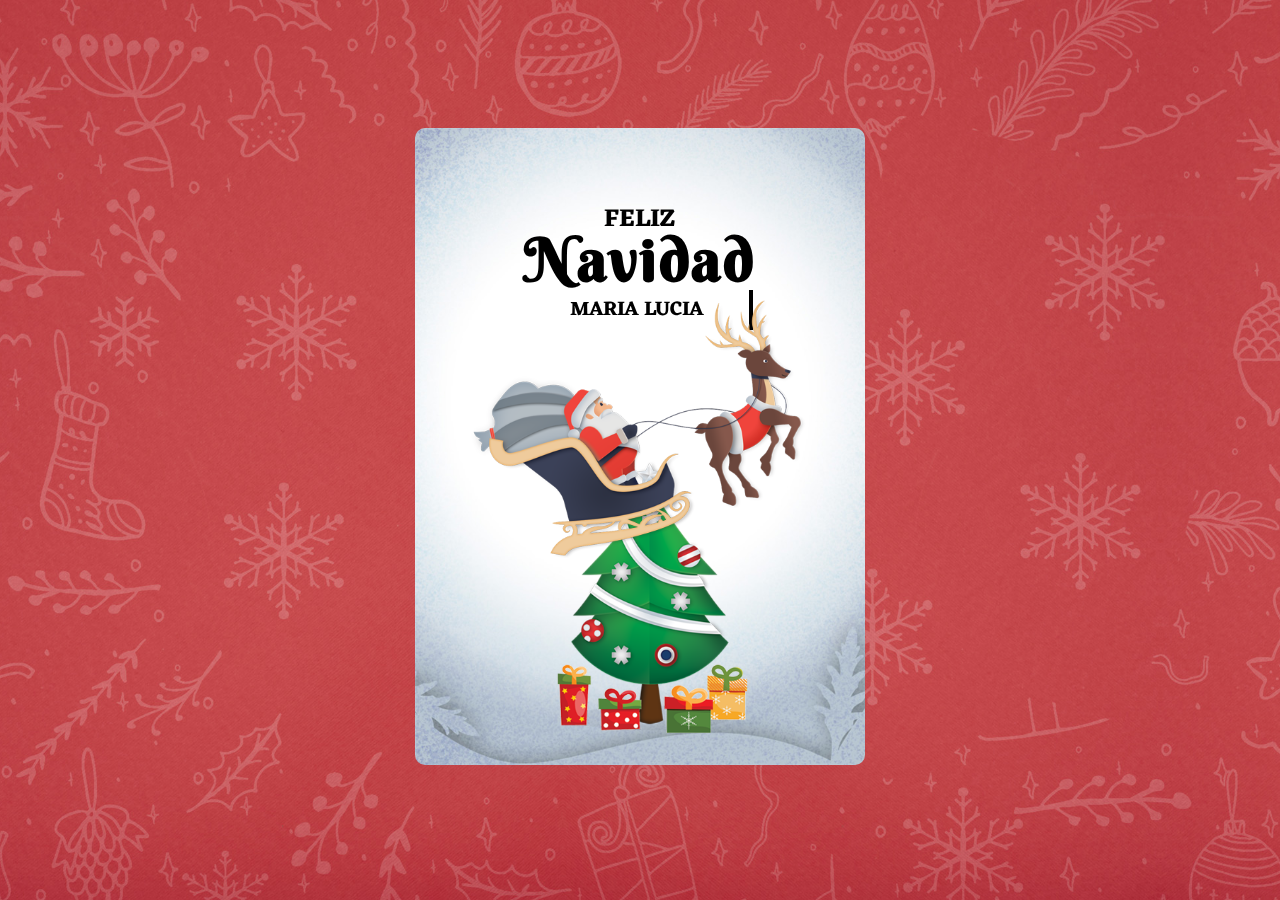
<file: index.html>
<!DOCTYPE html>
<html lang="en" dir="ltr">

<head>
   <meta charset="utf-8">
   <meta http-equiv="X-UA-Compatible" content="IE=edge">
   <meta name="viewport" content="width=device-width, initial-scale=1.0">
   <title>Merry Christmas | Amazing 3D Card Rotate On Mousemove</title>
   <link rel="stylesheet" href="style.css">
   <script>
      defer
      src = "https://app.embed.im/snow.js"
   </script>
</head>

<body>

   <div class="container">
      <div class="card">
         <div class="card-bg">
            <img src="card-bg.jpg" alt="">
         </div>
         <div class="title">
            <h2>Feliz</h2>
            <h1>Navidad</h1>
            <h3 class="span">Maria Lucia</h3>
            <span></span>
         </div>
         <div class="images">
            <br><br><br>
            <img src="santa.png" class="santa" alt="">
            <img src="tree.png" class="tree" alt="">
         </div>
      </div>
   </div>

   <script type="text/javascript">


      const container = document.querySelector(".container");
      const card = document.querySelector(".card");
      const title = document.querySelector(".title");
      const santa = document.querySelector(".santa");
      const tree = document.querySelector(".tree");

      //card rotate on mouse move
      container.addEventListener("mousemove", (rotate) => {
         let x = (innerWidth / 2 - rotate.pageX) / 15;
         let y = (innerHeight / 2 - rotate.pageY) / 15;

         card.style.transform = "rotateY(" + x + "deg) rotateX(" + y + "deg)";
      });

      //card effects on mouse over the card
      container.addEventListener("mouseover", () => {
         title.style.transform = "translate3d(0, 0, 160px)";
         santa.style.transform = "translate3d(0, 0, 220px)";
         tree.style.transform = "translate3d(0, 0, 120px)";
         card.style.transition = "all 0.1s ease";
      });

      //card back to normal when mouse out
      container.addEventListener("mouseout", () => {
         card.style.transform = "rotateY(0deg) rotateX(0deg)";
         card.style.transition = "all 0.5s ease";
         title.style.transform = "translate3d(0, 0, 0)";
         santa.style.transform = "translate3d(0, 0, 0)";
         tree.style.transform = "translate3d(0, 0, 0)";
      });

   </script>

</body>

</html>
</file>
<file: style.css>
@import url("https://fonts.googleapis.com/css2?family=Poppins:wght@100;200;300;400;500;600;700;800;900&display=swap");
@import url("https://fonts.googleapis.com/css2?family=Berkshire+Swash&display=swap");
@import url("https://fonts.googleapis.com/css2?family=Eczar:wght@400;500;600;700;800&display=swap");

* {
  margin: 0;
  padding: 0;
  box-sizing: border-box;
  font-family: "Poppins", sans-serif;
}

body {
  height: 100vh;
  display: flex;
  justify-content: center;
  align-items: center;
  background: url(bg.jpg) no-repeat;
  background-size: cover;
  background-position: center;
}

.container {
  display: flex;
  justify-content: center;
  align-items: center;
  width: 700px;
  height: 750px;
  perspective: 1200px;
}

.card {
  position: relative;
  display: flex;
  justify-content: center;
  align-items: center;
  width: 450px;
  height: 600px;
  transform-style: preserve-3d;
}

.card .card-bg {
  position: absolute;
}

.card .card-bg img {
  z-index: 1;
  width: 100%;
  border-radius: 10px;
}

.card .title {
  z-index: 2;
  position: absolute;
  top: 50px;
  text-align: center;
  line-height: 40px;
  transition: all 0.3s ease-out;
}

.card .title h2 {
  font-family: "Eczar", serif;
  font-size: 25px;
  text-transform: uppercase;
}

.card .title h1 {
  font-family: "Berkshire Swash", cursive;
  font-size: 60px;
  letter-spacing: 2px;
}

.card .title h3 {
  font-family: "Eczar", serif;
  font-size: 20px;
  text-transform: uppercase;
  margin-top: 10px;
}
.span {
  display: block;
  white-space: nowrap;
  font-family: fantasy;
  border-right: 4px solid;
  width: 19ch;
  animation: typing 2s steps(18), blink 0.9s infinite step-end alternate;
  overflow: hidden;
  text-transform: capitalize;
}

@keyframes typing {
  from {
    width: 0;
  }
}
@keyframes blink {
  50% {
    border-color: transparent;
  }
}

.card .images {
  z-index: 2;
}

.card .images .santa {
  z-index: 3;
  position: absolute;
  width: 400px;
  transition: all 0.3s ease-out;
}

.card .images .tree {
  z-index: 2;
  width: 400px;
  transition: all 0.3s ease-out;
}
</file>
